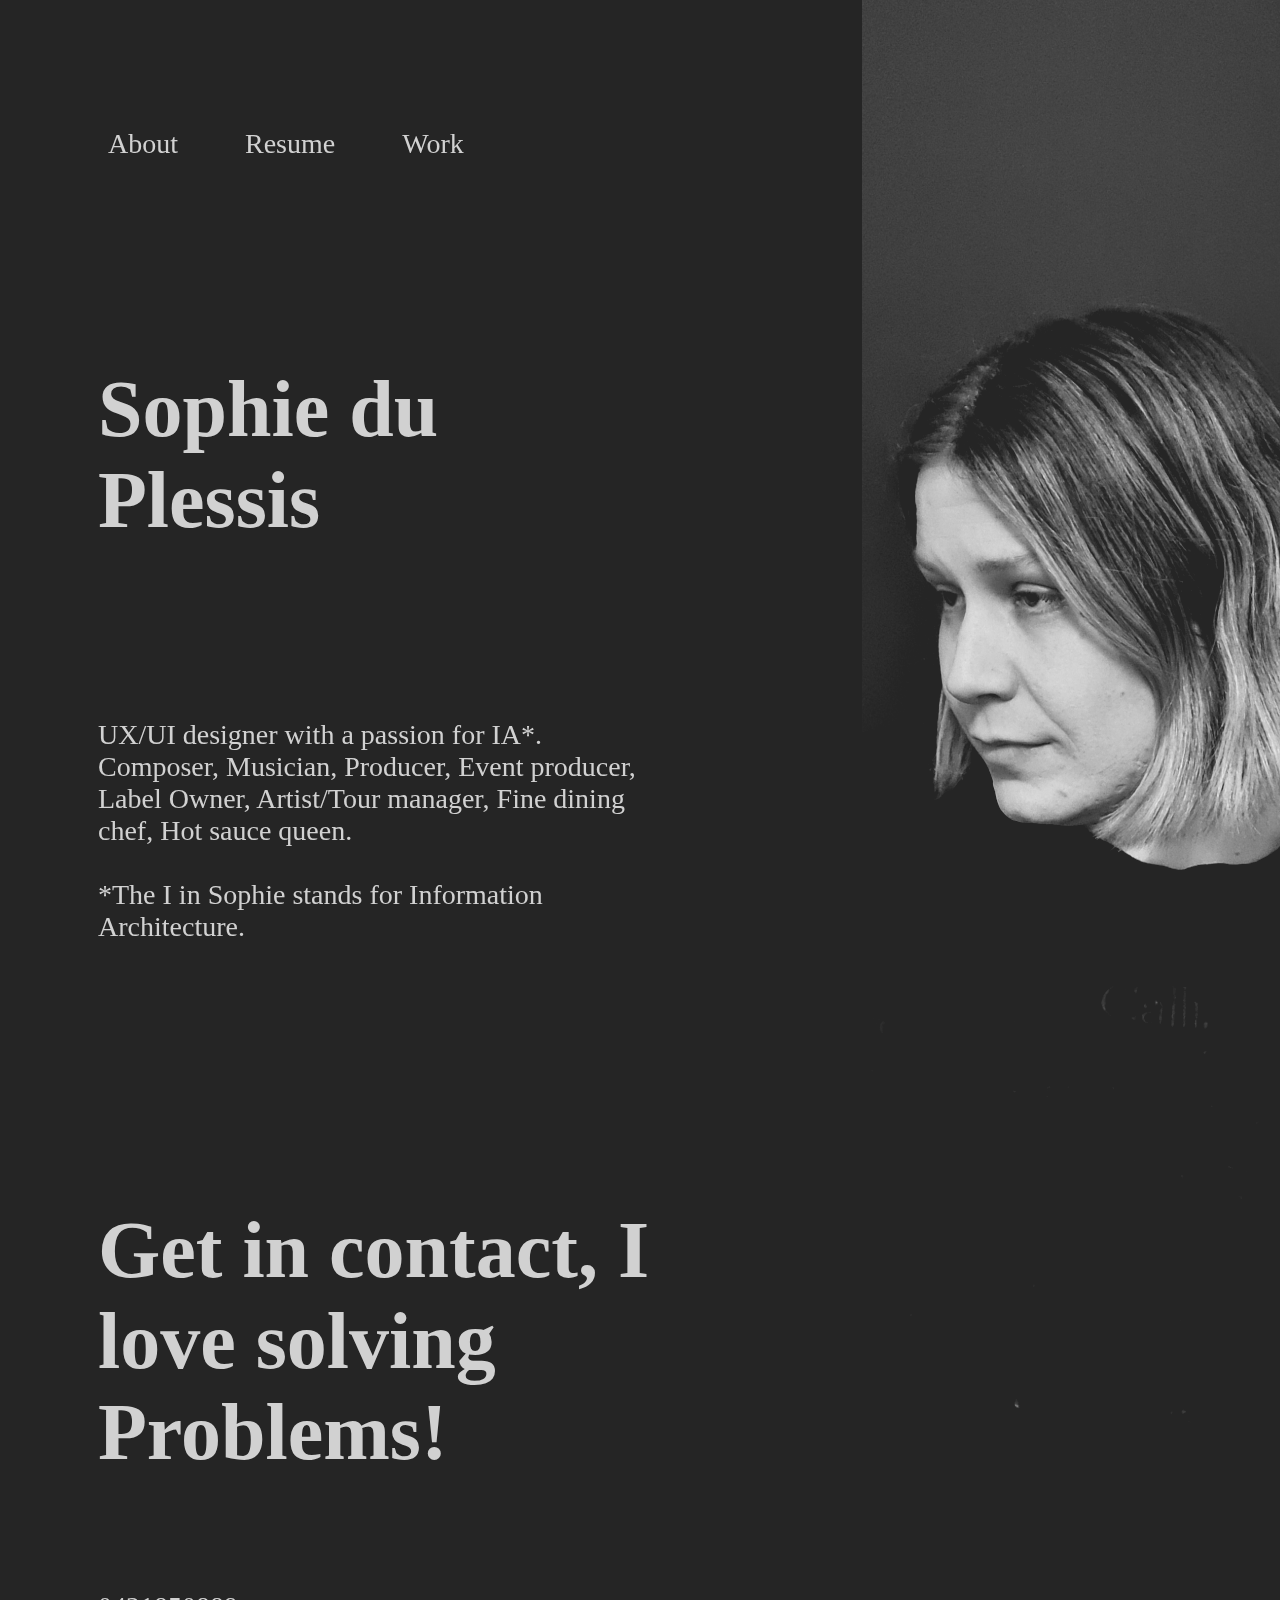
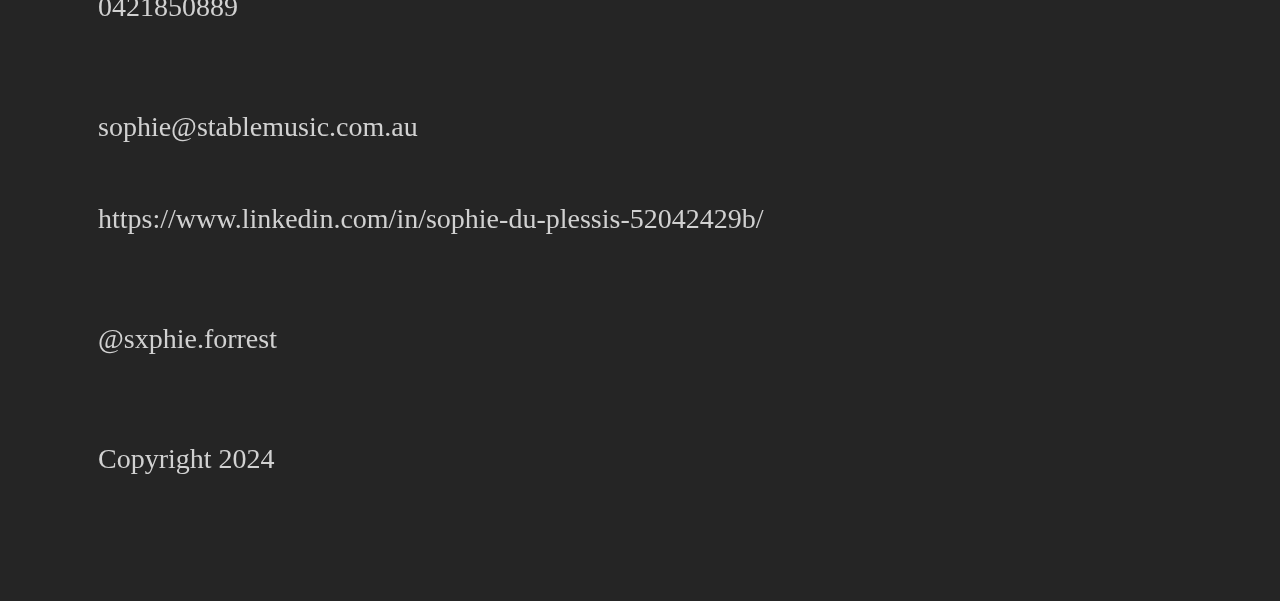
<file: index.html>
<!DOCTYPE html>
<html>
</head>
    <link href="css/style.css" rel="stylesheet" type="text/css">
    <title>Sophies Portfolio XO</title>
<body>

    <img id="hero"src="./images/SOPHIE_DUPLESSIS_HERO.png"> 

    <header>

        <div class="navigation" id="topnav">
            <ul>
                <li class="padding">About</li>
                <li class="padding">Resume</li>
                <li class="padding">Work</li>
            </ul>
        </div>

    </header>


    <section id="about">
        <h1>Sophie du Plessis</h1>
        <br>
        <p> 
            UX/UI designer with a passion for IA*. 
            <br>
            Composer, Musician, Producer, Event producer, Label Owner, Artist/Tour manager, Fine dining chef, Hot sauce queen. 
            <br>
            <br>
            *The I in Sophie stands for Information Architecture.</p>

    </section>

    <footer id="footer">
        <h1 class="footerLi">Get in contact, I love solving Problems!</h1>
        <p class="footerP">0421850889</p>
        <li id="footerLi">sophie@stablemusic.com.au</li>
        <br>
        <li id="footerLi">https://www.linkedin.com/in/sophie-du-plessis-52042429b/</li>
        <p class="footerP">@sxphie.forrest
        </p>
        <p class="footerP">Copyright 2024</p>
    </footer>

</body>
</html>
</file>
<file: css/style.css>
#topnav {
    color: #D1D1D1;
    padding: 30px;
}

body {
    background-color: #252525;
}

ul {
    list-style: none;
    margin: 0;
    padding: 88;
    font-size: 28px; font-family: Helvetica Neue; font-weight: 400;
    padding-top: 60px;
    display: inline-block;
}

li {
    display:inline-block;
    padding: 30px;
    left: -30px;
}

ul li:hover {
    color: #FFA7FB;
}

footer li:hover {
    color: #FFA7FB;
}

#about {
    color: #D1D1D1;
    font-size: 28px; font-family: Helvetica Neue; font-weight: 400;
    padding-top: 60px;
    padding: 60px;
    margin: 0;
}

h1 {
    font-size: 80px;
    padding: 30px;
    width: 50%;
}

p {
    padding: 30px;
    width: 50%;
}


#footer {
    color: #D1D1D1;
    font-size: 28px; font-family: Helvetica Neue; font-weight: 400;
    padding-top: 60px;
    padding: 60px;
    margin: 0;
}

.footerLi {
    padding: 30px;
}

.footerP {
    padding: 30px;
}

#hero {
    position: absolute;
    mix-blend-mode: lighten;
    top: -650px;
    right: -400px;
}
</file>
